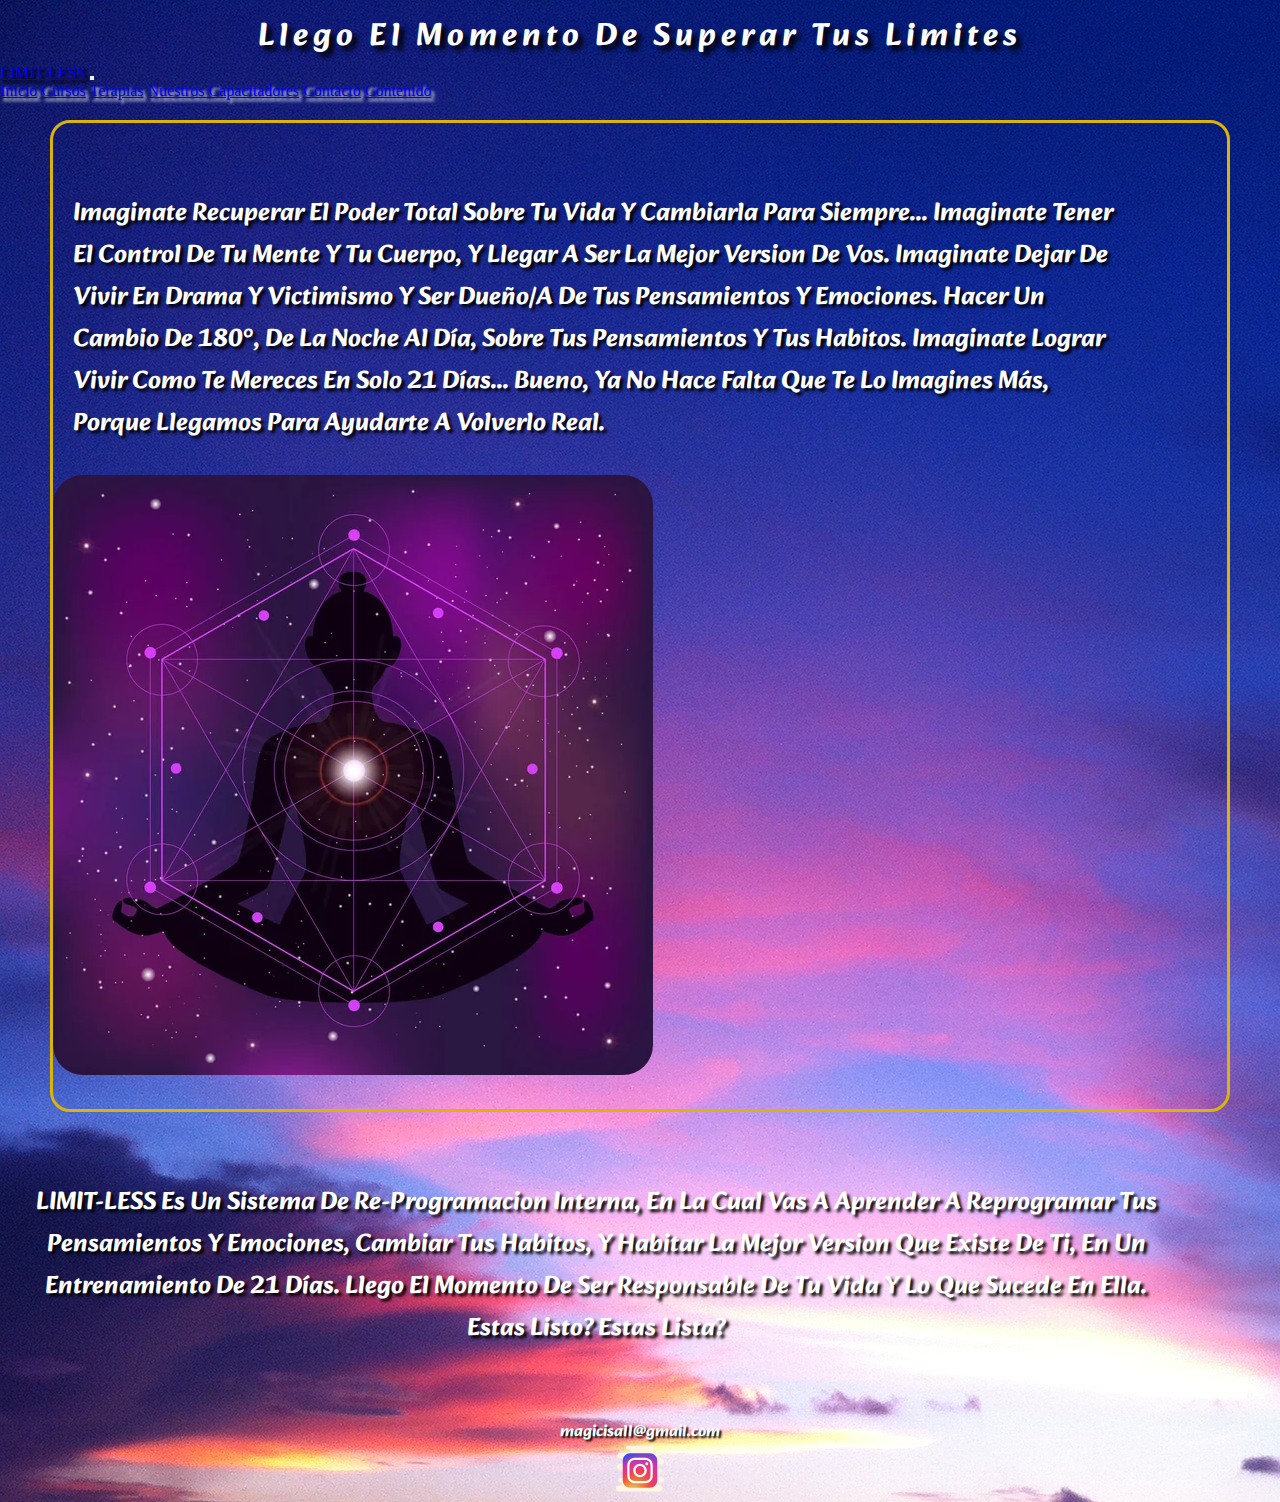
<file: index.html>
<!DOCTYPE html>
<html lang="en">
<head>
    <meta name="description=" content="LIMIT-LESS ofrece servicios de coaching y Terapias alternativas para mejorar la calidad de vida y la salud mental. Tambien ofrece cursos para aprender a entrenar la mente y cambiar tu vida">
    <meta charset="UTF-8">
    <meta http-equiv="X-UA-Compatible" content="IE=edge">
    <meta name="viewport" content="width=device-width, initial-scale=1.0">
    <link href="https://cdn.jsdelivr.net/npm/bootstrap@5.0.2/dist/css/bootstrap.min.css" rel="stylesheet" integrity="sha384-EVSTQN3/azprG1Anm3QDgpJLIm9Nao0Yz1ztcQTwFspd3yD65VohhpuuCOmLASjC" crossorigin="anonymous">
    <link rel="stylesheet" href="./estilos/sass.css">
    <title>LIMIT-LESS</title>
</head>
<body>
    <section>
        <h1>Llego El Momento De Superar Tus Limites</h1>
    </section>
    <header>
            <nav class="navbar navbar-expand-lg navbar-light fw-bold bg-warning">
                <div class="container-fluid bg-warning bg-gradient">
                    <a class="navbar-brand ms-5 text-light fw-bolder fs-3" href="./index.html">LIMIT-LESS</a>
                    <button class="navbar-toggler" type="button" data-bs-toggle="collapse" data-bs-target="#navbarNavAltMarkup" aria-controls="navbarNavAltMarkup" aria-expanded="false" aria-label="Toggle navigation">
                    <span class="navbar-toggler-icon"></span>
                    </button>
                    <div class="collapse navbar-collapse justify-content-center" id="navbarNavAltMarkup">
                        <div class="navbar-nav">
                            <a class="nav-link ms-5 text-primary fs-5 fw-bolder active" href="./index.html">Inicio</a>
                            <a class="nav-link ms-5 text-primary fs-5 fw-bolder active" href="./Pages/cursos.html">Cursos</a>
                            <a class="nav-link ms-5 text-primary fs-5 fw-bolder active" href="./Pages/Terapias.html">Terapias</a>
                            <a class="nav-link ms-5 text-primary fs-5 fw-bolder active" href="./Pages/Nuestros Profes.html">Nuestros Capacitadores</a>
                            <a class="nav-link ms-5 text-primary fs-5 fw-bolder active" href="./Pages/Contacto.html">Contacto</a>
                            <a class="nav-link ms-5 text-primary fs-5 fw-bolder active" href="./Pages/Contenido.html">Contenido</a>
                        </div>
                    </div>
                </div>
            </nav>
    </header>

<section class="container-fluid Intro">
    <div class="row index">
        <div class="col-lg-6 text-fluid col-md-6 col-sm-12 w-20">
            <p>
                Imaginate recuperar el poder total sobre tu vida y cambiarla para siempre...
                Imaginate tener el control de tu mente y tu cuerpo, y llegar a ser la mejor version de vos.
                Imaginate dejar de vivir en drama y victimismo y ser dueño/a de tus pensamientos y emociones.
                Hacer un cambio de 180°, de la noche al día, Sobre tus pensamientos y tus habitos.
                Imaginate lograr vivir como te mereces en solo 21 días...
                Bueno, ya no hace falta que te lo imagines más, porque llegamos para ayudarte a volverlo real.
            </p>
        </div>
        <div class="col col-lg-6 col-md-6 col-sm-12">
            <img class="medita img-fluid" src="./Img/depositphotos_154889312-stock-illustration-sacred-geometry-zen-illustration.jpg" alt="persona meditando con fondo lila y otros colores lindos">
        </div>
    </div>
    <div class="row">
        <p class="descripcion">
            LIMIT-LESS es un sistema de re-programacion interna, en la cual vas a aprender a reprogramar tus pensamientos y emociones, cambiar tus habitos, y habitar la mejor version que existe de ti, en un entrenamiento de 21 días.
            Llego el momento de ser responsable de tu vida y lo que sucede en ella.
            Estas listo? Estas Lista?
        </p>
    </div>
</section>

    <br>
    <footer>
        <h4>magicisall@gmail.com</h4>
        <a target="_blank" href="https://www.instagram.com/maximopalombini/"><img src="./Img/instagram.svg" alt="logo de instagram"></a>
    </footer>
    
    <script src="https://cdn.jsdelivr.net/npm/bootstrap@5.0.2/dist/js/bootstrap.bundle.min.js" integrity="sha384-MrcW6ZMFYlzcLA8Nl+NtUVF0sA7MsXsP1UyJoMp4YLEuNSfAP+JcXn/tWtIaxVXM" crossorigin="anonymous"></script>
</body>
</html>
</file>
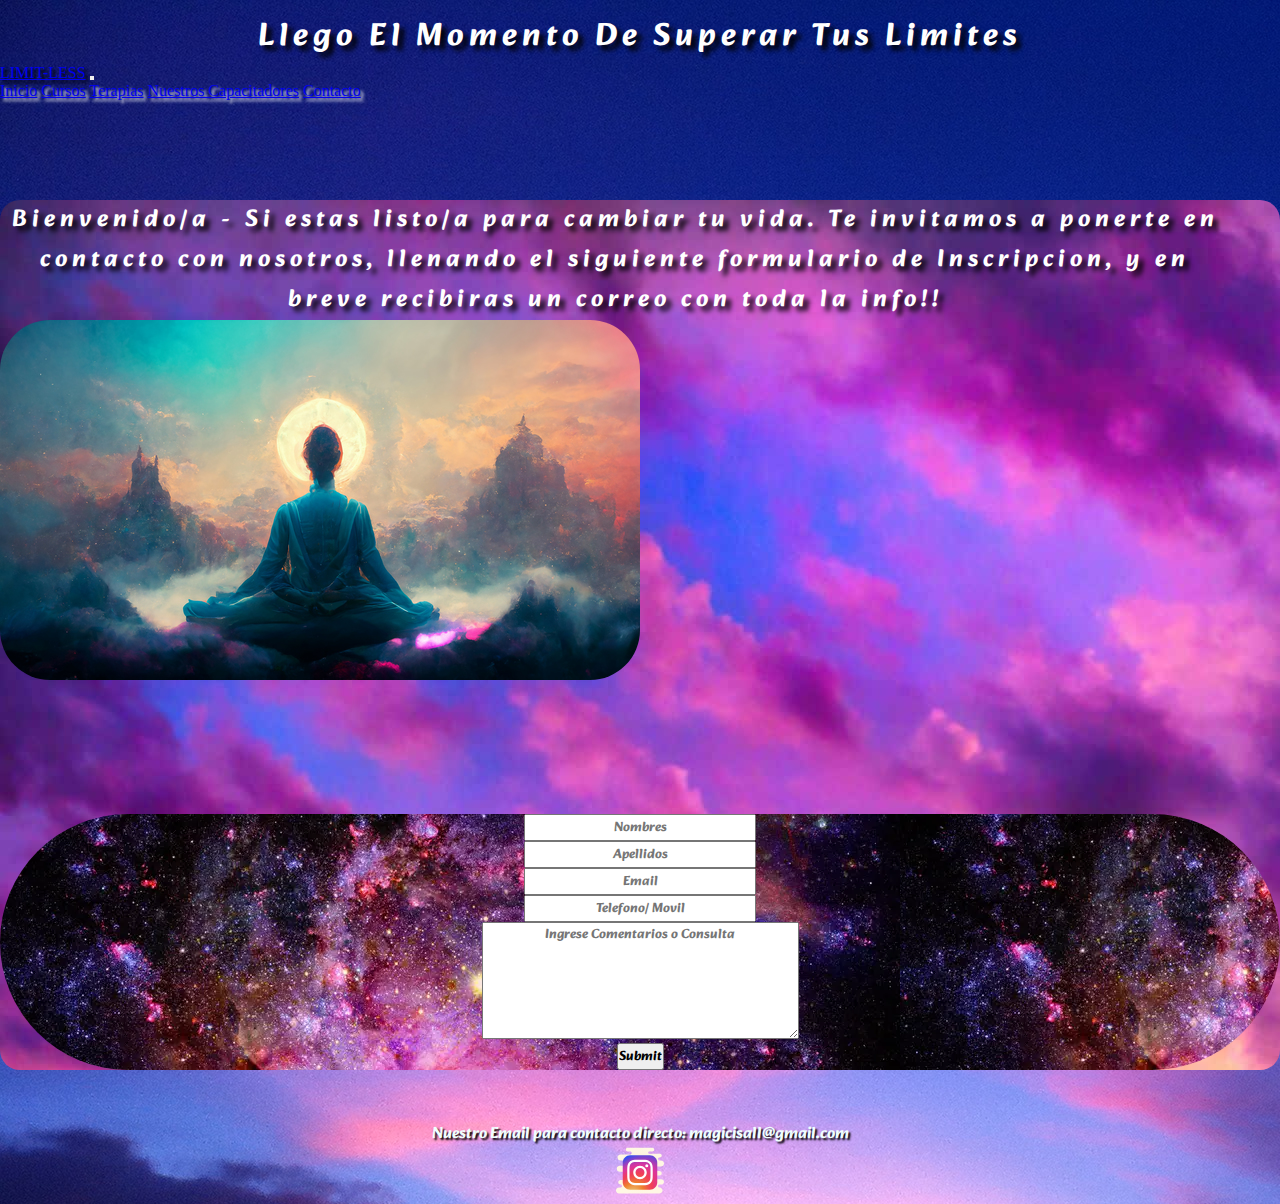
<file: Pages/Contacto.html>
<!DOCTYPE html>
<html lang="en">
<head>
    <meta name="description=" content="LIMIT-LESS ofrece servicios de coaching y Terapias alternativas para mejorar la calidad de vida y la salud mental. Tambien ofrece cursos para aprender a entrenar la mente y cambiar tu vida">
    <meta charset="UTF-8">
    <meta http-equiv="X-UA-Compatible" content="IE=edge">
    <meta name="viewport" content="width=device-width, initial-scale=1.0">
    <link href="https://cdn.jsdelivr.net/npm/bootstrap@5.0.2/dist/css/bootstrap.min.css" rel="stylesheet" integrity="sha384-EVSTQN3/azprG1Anm3QDgpJLIm9Nao0Yz1ztcQTwFspd3yD65VohhpuuCOmLASjC" crossorigin="anonymous">
    <link rel="stylesheet" href="../estilos/sass.css">
    <title>LIMIT-LESS</title>
</head>
<body>
    <section>
        <h1>Llego El Momento De Superar Tus Limites</h1>
    </section>
    <header>
            <nav class="navbar navbar-expand-lg navbar-light fw-bold bg-warning">
                <div class="container-fluid bg-warning bg-gradient">
                    <a class="navbar-brand ms-5 text-light fw-bolder fs-3" href="../index.html">LIMIT-LESS</a>
                    <button class="navbar-toggler" type="button" data-bs-toggle="collapse" data-bs-target="#navbarNavAltMarkup" aria-controls="navbarNavAltMarkup" aria-expanded="false" aria-label="Toggle navigation">
                    <span class="navbar-toggler-icon"></span>
                    </button>
                    <div class="collapse navbar-collapse justify-content-center" id="navbarNavAltMarkup">
                        <div class="navbar-nav">
                            <a class="nav-link ms-5 text-primary fs-5 fw-bolder active" href="../index.html">Inicio</a>
                            <a class="nav-link ms-5 text-primary fs-5 fw-bolder active" href="./cursos.html">Cursos</a>
                            <a class="nav-link ms-5 text-primary fs-5 fw-bolder active" href="./Terapias.html">Terapias</a>
                            <a class="nav-link ms-5 text-primary fs-5 fw-bolder active" href="./Nuestros Profes.html">Nuestros Capacitadores</a>
                            <a class="nav-link ms-5 text-primary fs-5 fw-bolder active" href="./Contacto.html">Contacto</a>
                        </div>
                    </div>
                </div>
            </nav>
    </header>

    <section class="bienvenido container-fluid">
        <h2>Bienvenido/a - Si estas listo/a para cambiar tu vida. Te invitamos a ponerte en contacto con nosotros, llenando el siguiente formulario de Inscripcion, y en breve recibiras un correo con toda la info!!</h2>
        <div class="row">
            <div class="col-md-6 col-sm-12">
                <img class="img-fluid h-100 w-100 sunset" src="../Img/640-abstracto-arte-digital-meditacion-iluminacion-fondo-ilustracion-diseno-concepto-consciente-y-espiritual.jpg" alt="">
            </div>
            <div class="col-md-6 col-sm-12 Formu">
                <form action="/formulario" method="Post">
                    <input id="nombre" name="nombre" placeholder="Nombres">
                    <br>
                    <input id="apellido" name="apellido" placeholder="Apellidos">
                    <br>
                    <input id="Email" name="Email" placeholder="Email">
                    <br>
                    <input id="Telefono" name="Telefono" placeholder="Telefono/ Movil">
                    <br>
                    <textarea name="Comentarios" id="Comentarios" cols="30" rows="5" placeholder="Ingrese Comentarios o Consulta"></textarea>
                    <br>
                    <input class="submit" type="submit">
                </form>
            </div>

        </div>

        </section>

    <footer>
        <h4>Nuestro Email para contacto directo: magicisall@gmail.com</h4>
        <a class="icon" target="_blank" href="https://www.instagram.com/maximopalombini/"><img src="../Img/instagram.svg" alt="logo de instagram"></a>
    </footer>
    
    <script src="https://cdn.jsdelivr.net/npm/bootstrap@5.0.2/dist/js/bootstrap.bundle.min.js" integrity="sha384-MrcW6ZMFYlzcLA8Nl+NtUVF0sA7MsXsP1UyJoMp4YLEuNSfAP+JcXn/tWtIaxVXM" crossorigin="anonymous"></script>
</body>
</html>
</file>
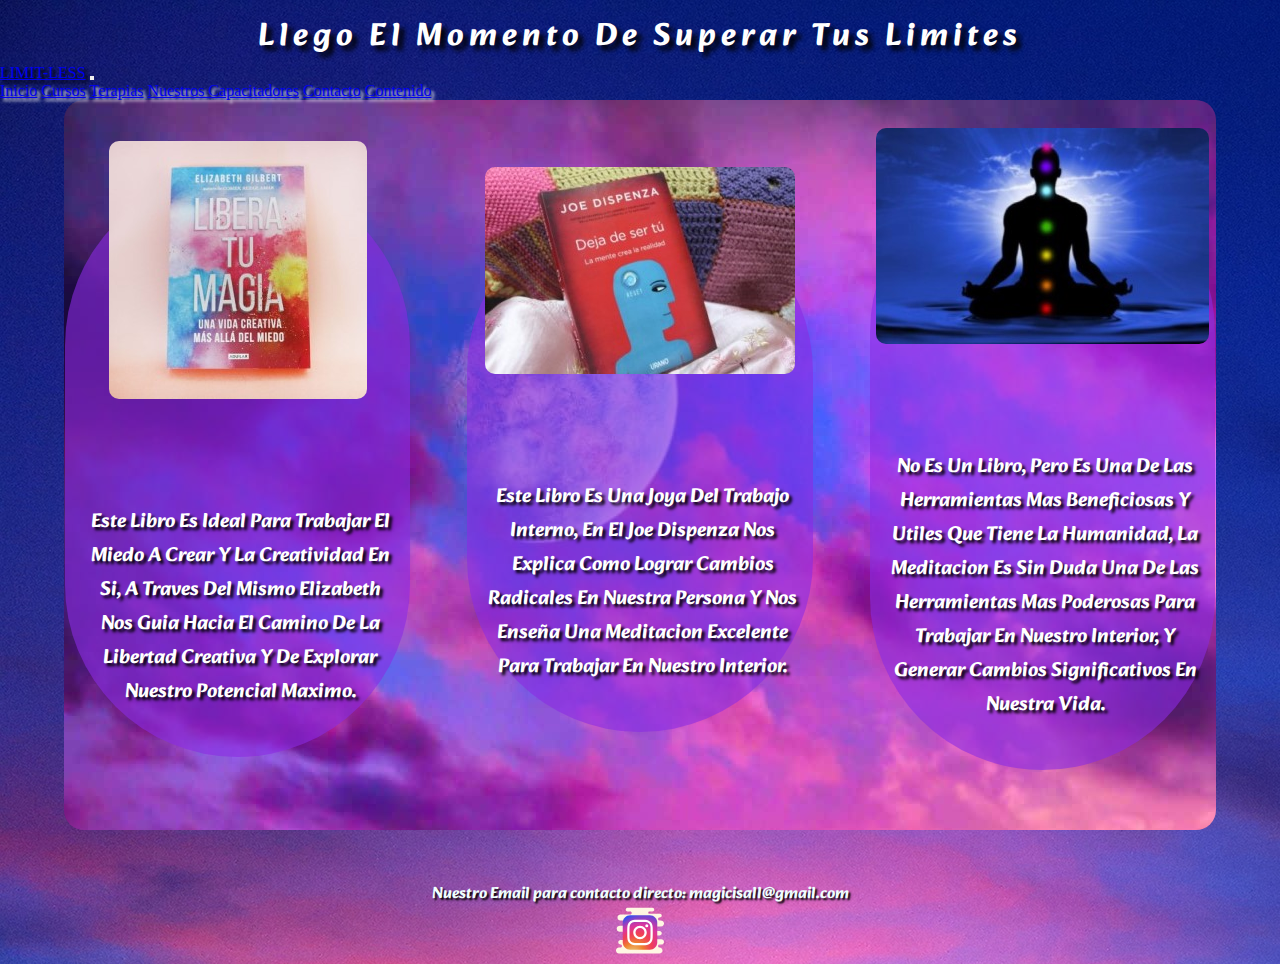
<file: Pages/Contenido.html>
<!DOCTYPE html>
<html lang="en">
<head>
    <meta name="description=" content="LIMIT-LESS ofrece servicios de coaching y Terapias alternativas para mejorar la calidad de vida y la salud mental. Tambien ofrece cursos para aprender a entrenar la mente y cambiar tu vida">
    <meta charset="UTF-8">
    <meta http-equiv="X-UA-Compatible" content="IE=edge">
    <meta name="viewport" content="width=device-width, initial-scale=1.0">
    <link href="https://cdn.jsdelivr.net/npm/bootstrap@5.0.2/dist/css/bootstrap.min.css" rel="stylesheet" integrity="sha384-EVSTQN3/azprG1Anm3QDgpJLIm9Nao0Yz1ztcQTwFspd3yD65VohhpuuCOmLASjC" crossorigin="anonymous">
    <link rel="stylesheet" href="../estilos/sass.css">
    <title>LIMIT-LESS</title>
</head>
<body>
    <section>
        <h1>Llego El Momento De Superar Tus Limites</h1>
    </section>
    <header>
            <nav class="navbar navbar-expand-lg navbar-light fw-bold bg-warning">
                <div class="container-fluid bg-warning bg-gradient">
                    <a class="navbar-brand ms-5 text-light fw-bolder fs-3" href="../index.html">LIMIT-LESS</a>
                    <button class="navbar-toggler" type="button" data-bs-toggle="collapse" data-bs-target="#navbarNavAltMarkup" aria-controls="navbarNavAltMarkup" aria-expanded="false" aria-label="Toggle navigation">
                    <span class="navbar-toggler-icon"></span>
                    </button>
                    <div class="collapse navbar-collapse justify-content-center" id="navbarNavAltMarkup">
                        <div class="navbar-nav">
                            <a class="nav-link ms-5 text-primary fs-5 fw-bolder active" href="../index.html">Inicio</a>
                            <a class="nav-link ms-5 text-primary fs-5 fw-bolder active" href="./cursos.html">Cursos</a>
                            <a class="nav-link ms-5 text-primary fs-5 fw-bolder active" href="./Terapias.html">Terapias</a>
                            <a class="nav-link ms-5 text-primary fs-5 fw-bolder active" href="./Nuestros Profes.html">Nuestros Capacitadores</a>
                            <a class="nav-link ms-5 text-primary fs-5 fw-bolder active" href="./Contacto.html">Contacto</a>
                            <a class="nav-link ms-5 text-primary fs-5 fw-bolder active" href="./Contenido.html">Contenido</a>
                        </div>
                    </div>
                </div>
            </nav>
    </header>

    <section class="card">
        <article class="card__item">
            <div class="card__content">
                <figure class="card__picture">
                    <img class="card__img" src="../Img/1_Gilbert.jpg" alt="imagen del libro libera tu magia">
                </figure>
                <div class="card__texts">
                    <p class="card__parrafo">
                        Este Libro es ideal para trabajar el miedo a crear y la creatividad en si, a traves del mismo Elizabeth nos guia hacia el camino de la libertad creativa y de explorar nuestro potencial maximo.
                    </p>
                </div>
            </div>
        </article>
        <article class="card__item">
            <div class="card__content">
                <figure class="card__picture">
                    <img class="card__img" src="../Img/deja de ser tu.jpg" alt="imagen del libro libera tu magia">
                </figure>
                <div class="card__texts">
                    <p class="card__parrafo">
                        Este Libro es una joya del trabajo interno, en el Joe Dispenza nos explica como lograr cambios radicales en nuestra persona y nos enseña una meditacion excelente para trabajar en nuestro interior.
                    </p>
                </div>
            </div>
        </article>
            <article class="card__item">
                <div class="card__content">
                    <figure class="card__picture">
                        <img class="card__img" src="../Img/meditacion.jpg" alt="imagen del libro libera tu magia">
                    </figure>
                    <div class="card__texts">
                        <p class="card__parrafo">
                            No es un libro, pero es una de las herramientas mas beneficiosas y utiles que tiene la humanidad, la meditacion es sin duda una de las herramientas mas poderosas para trabajar en nuestro interior, y generar cambios significativos en nuestra vida.
                        </p>
                    </div>
                </div>
            </article>
    </section>


    <footer>
        <h4>Nuestro Email para contacto directo: magicisall@gmail.com</h4>
        <a class="icon" target="_blank" href="https://www.instagram.com/maximopalombini/"><img src="../Img/instagram.svg" alt="logo de instagram"></a>
    </footer>
    
</body>
</html>
</file>
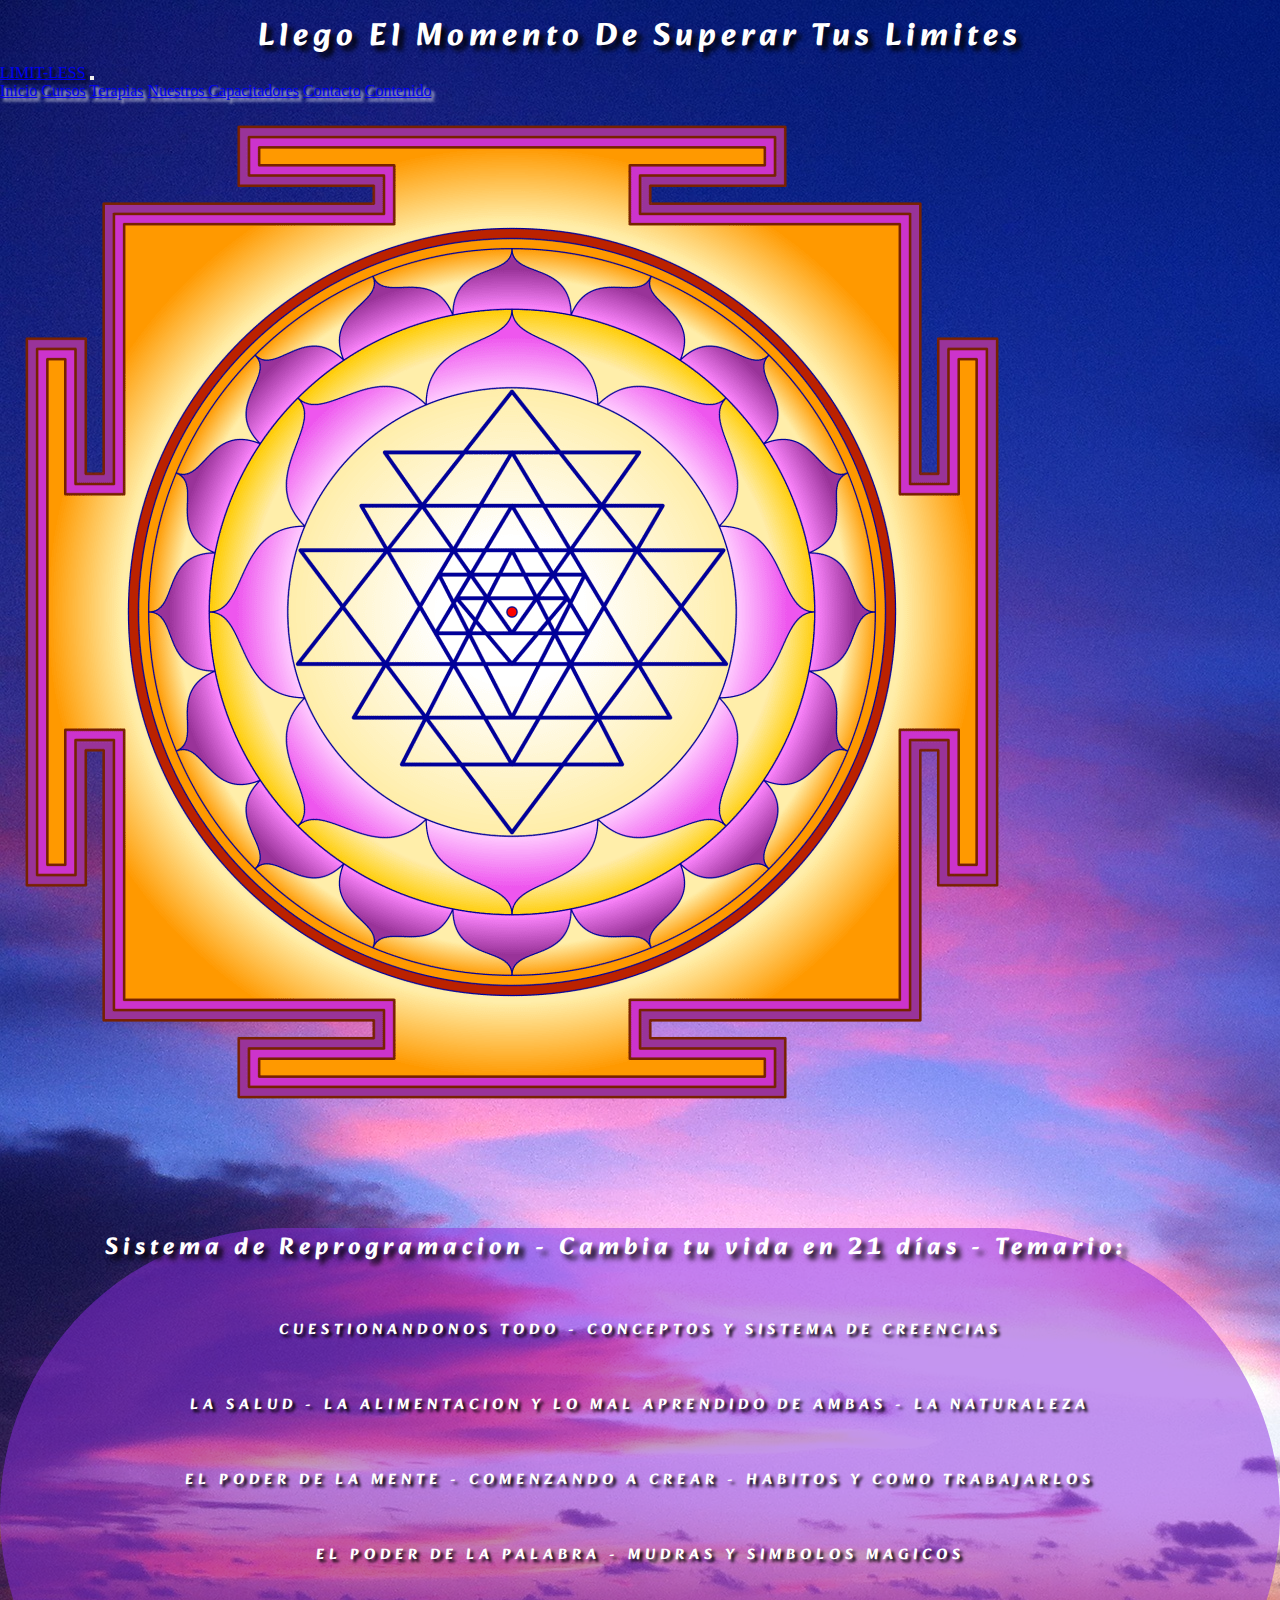
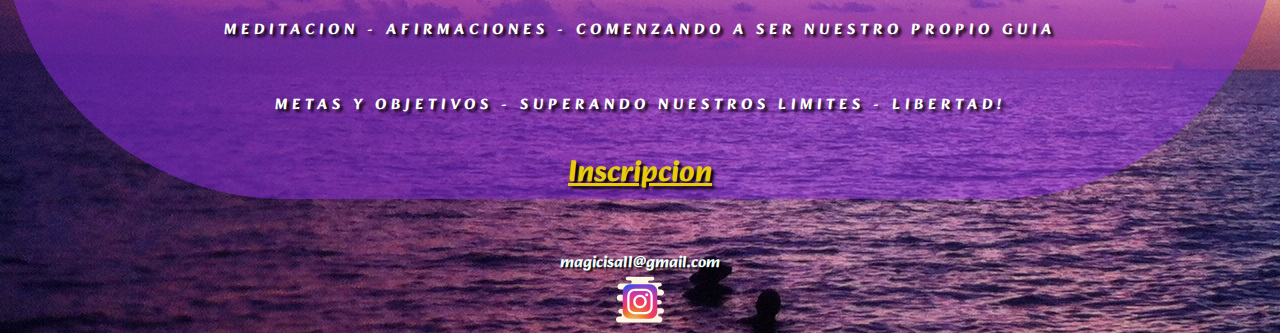
<file: Pages/cursos.html>
<!DOCTYPE html>
<html lang="en">
<head>
    <meta name="description=" content="LIMIT-LESS ofrece servicios de coaching y Terapias alternativas para mejorar la calidad de vida y la salud mental. Tambien ofrece cursos para aprender a entrenar la mente y cambiar tu vida">
    <meta charset="UTF-8">
    <meta http-equiv="X-UA-Compatible" content="IE=edge">
    <meta name="viewport" content="width=device-width, initial-scale=1.0">
    <link href="https://cdn.jsdelivr.net/npm/bootstrap@5.0.2/dist/css/bootstrap.min.css" rel="stylesheet" integrity="sha384-EVSTQN3/azprG1Anm3QDgpJLIm9Nao0Yz1ztcQTwFspd3yD65VohhpuuCOmLASjC" crossorigin="anonymous">
    <link rel="stylesheet" href="../estilos/sass.css">
    <title>Cursos y Capacitaciones</title>
</head>
<body>
    <section>
        <h1>Llego El Momento De Superar Tus Limites</h1>
    </section>
    <header>
            <nav class="navbar navbar-expand-lg navbar-light fw-bold bg-warning">
                <div class="container-fluid bg-warning bg-gradient">
                    <a class="navbar-brand ms-5 text-light fw-bolder fs-3" href="../index.html">LIMIT-LESS</a>
                    <button class="navbar-toggler" type="button" data-bs-toggle="collapse" data-bs-target="#navbarNavAltMarkup" aria-controls="navbarNavAltMarkup" aria-expanded="false" aria-label="Toggle navigation">
                    <span class="navbar-toggler-icon"></span>
                    </button>
                    <div class="collapse navbar-collapse justify-content-center" id="navbarNavAltMarkup">
                        <div class="navbar-nav">
                            <a class="nav-link ms-5 text-primary fs-5 fw-bolder active" href="../index.html">Inicio</a>
                            <a class="nav-link ms-5 text-primary fs-5 fw-bolder active" href="./cursos.html">Cursos</a>
                            <a class="nav-link ms-5 text-primary fs-5 fw-bolder active" href="./Terapias.html">Terapias</a>
                            <a class="nav-link ms-5 text-primary fs-5 fw-bolder active" href="./Nuestros Profes.html">Nuestros Capacitadores</a>
                            <a class="nav-link ms-5 text-primary fs-5 fw-bolder active" href="./Contacto.html">Contacto</a>
                            <a class="nav-link ms-5 text-primary fs-5 fw-bolder active" href="./Contenido.html">Contenido</a>
                        </div>
                    </div>
                </div>
            </nav>
    </header>
    
    <section class="container-fluid">
        <div class="row">
        <div class="col-lg-5 col-md-12 col-sm-12">
            <img class="mt-5 img-fluid" src="../Img/2000px-Sriyantra.svg_.png" alt="imagen del Sri Yantra un mandala compuesto de varios triangulos con petalos de loto al rededor">
        </div>
        <div class="col-lg-7 col-md-12 col-sm-12 content">
            <h2 class="tituloTemario">Sistema de Reprogramacion - Cambia tu vida en 21 días - Temario:</h2>
            <ol class="h-75 w-100">
                <li>Cuestionandonos todo - Conceptos y sistema de creencias</li>
                <li>La Salud - La alimentacion y lo mal aprendido de ambas - La naturaleza</li>
                <li>El poder de la mente - Comenzando a crear - Habitos y como trabajarlos</li>
                <li>El poder de la palabra - Mudras y simbolos magicos</li>
                <li>Meditacion - Afirmaciones - Comenzando a ser nuestro propio guia</li>
                <li>Metas y objetivos - Superando nuestros limites - Libertad!</li>
                <a href="./Contacto.html">Inscripcion</a>
            </ol>
        </div>
        </div>

    </section>
        
    <footer>
        <h4>magicisall@gmail.com</h4>
        <a class="icon" target="_blank" href="https://www.instagram.com/maximopalombini/"><img src="../Img/instagram.svg" alt="logo de instagram"></a>
    </footer>
    
    <script src="https://cdn.jsdelivr.net/npm/bootstrap@5.0.2/dist/js/bootstrap.bundle.min.js" integrity="sha384-MrcW6ZMFYlzcLA8Nl+NtUVF0sA7MsXsP1UyJoMp4YLEuNSfAP+JcXn/tWtIaxVXM" crossorigin="anonymous"></script>
</body>
</html>
</file>
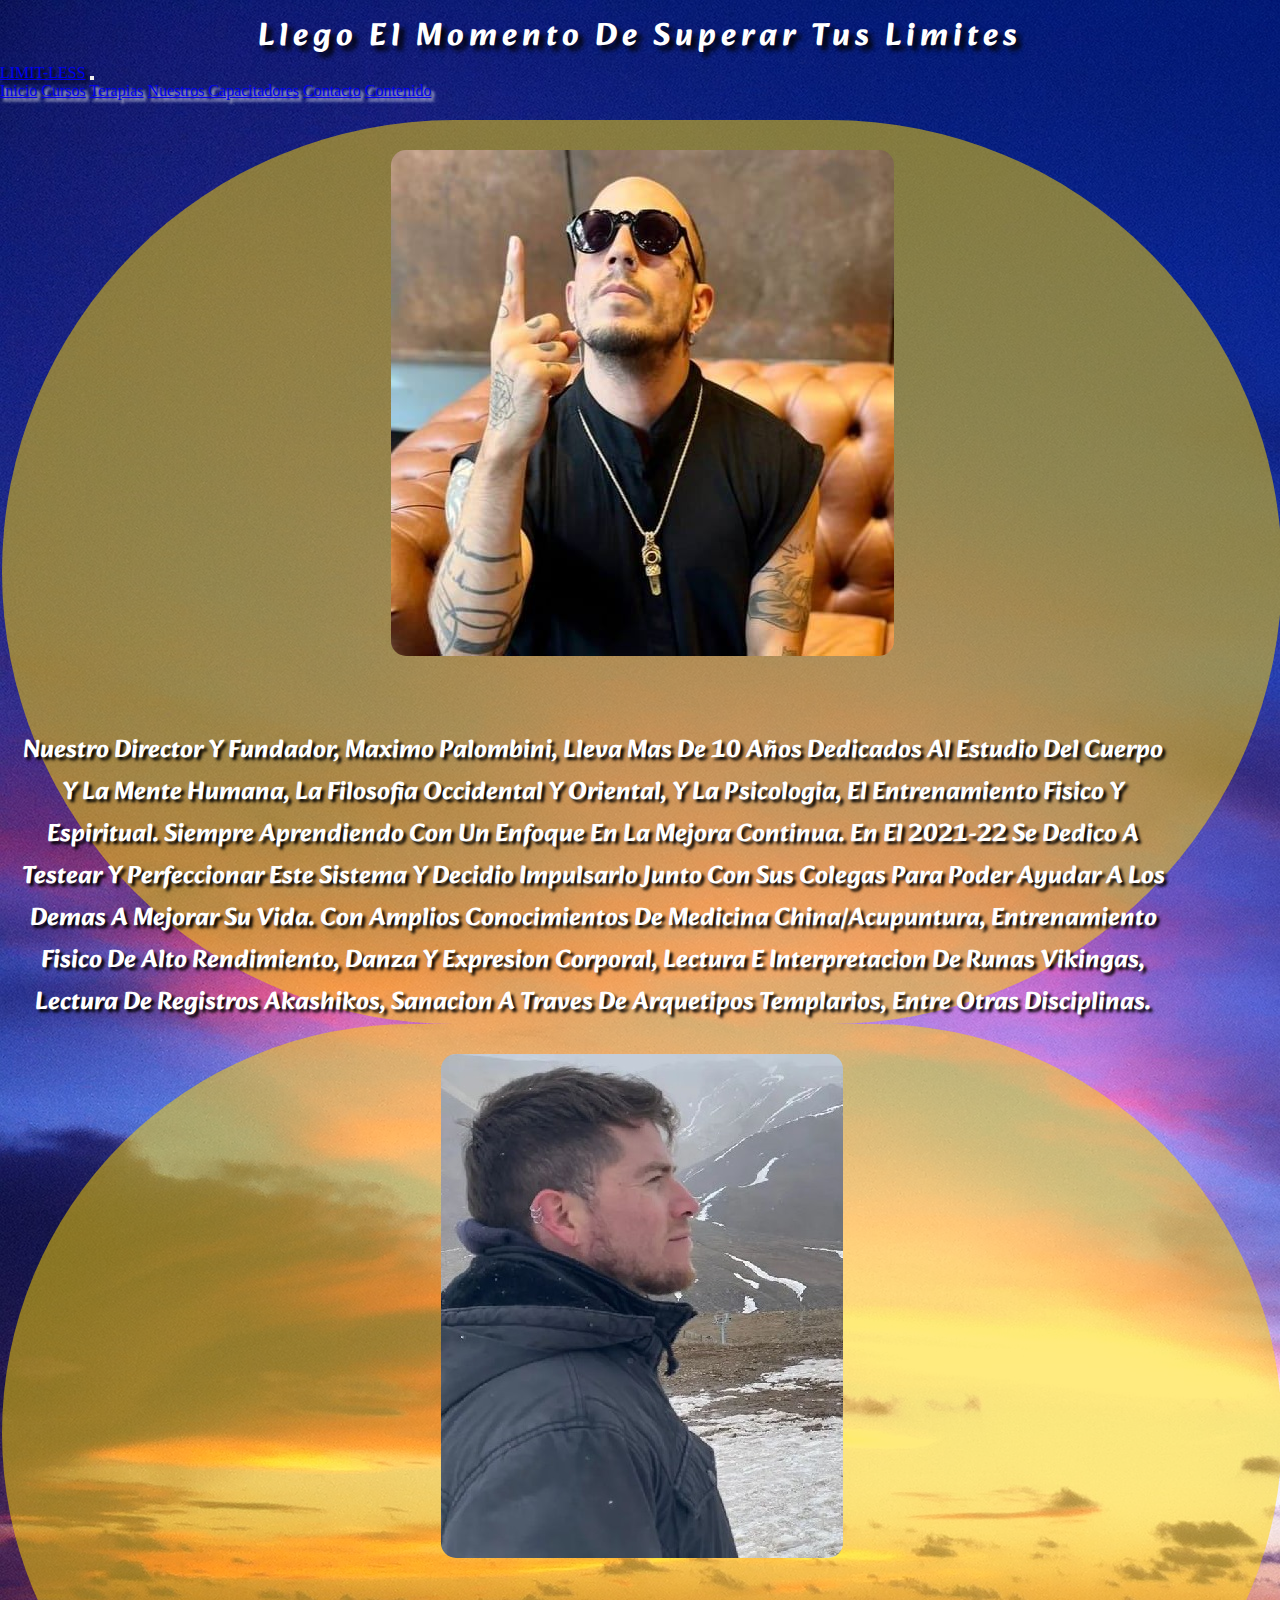
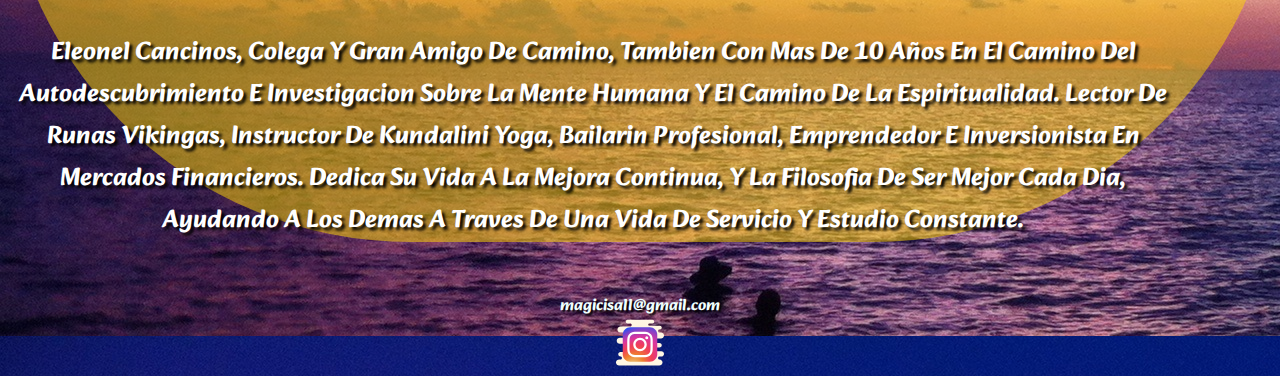
<file: Pages/Nuestros Profes.html>
<!DOCTYPE html>
<html lang="en">
<head>
    <meta name="description=" content="LIMIT-LESS ofrece servicios de coaching y Terapias alternativas para mejorar la calidad de vida y la salud mental. Tambien ofrece cursos para aprender a entrenar la mente y cambiar tu vida">
    <meta charset="UTF-8">
    <meta http-equiv="X-UA-Compatible" content="IE=edge">
    <meta name="viewport" content="width=device-width, initial-scale=1.0">
    <link href="https://cdn.jsdelivr.net/npm/bootstrap@5.0.2/dist/css/bootstrap.min.css" rel="stylesheet" integrity="sha384-EVSTQN3/azprG1Anm3QDgpJLIm9Nao0Yz1ztcQTwFspd3yD65VohhpuuCOmLASjC" crossorigin="anonymous">
    <link rel="stylesheet" href="../estilos/sass.css">
    <title>Nuestros Profesores</title>
</head>
<body>
    <section>
        <h1>Llego El Momento De Superar Tus Limites</h1>
    </section>
    <header>
            <nav class="navbar navbar-expand-lg navbar-light fw-bold bg-warning">
                <div class="container-fluid bg-warning bg-gradient">
                    <a class="navbar-brand ms-5 text-light fw-bolder fs-3" href="../index.html">LIMIT-LESS</a>
                    <button class="navbar-toggler" type="button" data-bs-toggle="collapse" data-bs-target="#navbarNavAltMarkup" aria-controls="navbarNavAltMarkup" aria-expanded="false" aria-label="Toggle navigation">
                    <span class="navbar-toggler-icon"></span>
                    </button>
                    <div class="collapse navbar-collapse justify-content-center" id="navbarNavAltMarkup">
                        <div class="navbar-nav">
                            <a class="nav-link ms-5 text-primary fs-5 fw-bolder active" href="../index.html">Inicio</a>
                            <a class="nav-link ms-5 text-primary fs-5 fw-bolder active" href="./cursos.html">Cursos</a>
                            <a class="nav-link ms-5 text-primary fs-5 fw-bolder active" href="./Terapias.html">Terapias</a>
                            <a class="nav-link ms-5 text-primary fs-5 fw-bolder active" href="./Nuestros Profes.html">Nuestros Capacitadores</a>
                            <a class="nav-link ms-5 text-primary fs-5 fw-bolder active" href="./Contacto.html">Contacto</a>
                            <a class="nav-link ms-5 text-primary fs-5 fw-bolder active" href="./Contenido.html">Contenido</a>
                        </div>
                    </div>
                </div>
            </nav>
    </header>
    <section class="container-fluid">
        <div class="row justify-content-center Profes">
            <div class="col-lg-6 col-md-12 col-sm-12 fondito">
                <img class="img-fluid" src="../Img/lucho.jpg" alt="mirando para arriba señalando el cielo usando anteojos negros y con un colgante dorado">
                <p>Nuestro Director y Fundador, Maximo Palombini, lleva mas de 10 años dedicados al estudio del cuerpo y la mente humana, la Filosofia occidental y Oriental, y la psicologia, el entrenamiento fisico y espiritual. Siempre aprendiendo con un enfoque en la mejora continua.
                    En el 2021-22 se dedico a testear y perfeccionar este sistema y decidio impulsarlo junto con sus colegas para poder ayudar a los demas a mejorar su vida. Con Amplios conocimientos de Medicina China/Acupuntura, Entrenamiento Fisico de Alto Rendimiento, Danza y expresion corporal,
                    lectura e interpretacion de Runas Vikingas, Lectura de Registros Akashikos, Sanacion a traves de Arquetipos Templarios, entre otras disciplinas.
                </p>
            </div>
            <div class="col-lg-6 col-md-12 col-sm-12 fondito">
                <img class="img-fluid" src="../Img/eleo.webp" alt="Eleonel en la nieve usando una campera abrigada vista de perfil y el mirando hacia adelante">
                <p>Eleonel Cancinos, colega y gran amigo de camino, tambien con mas de 10 años en el camino del autodescubrimiento e investigacion sobre la mente humana y el camino de la espiritualidad. Lector de Runas Vikingas, Instructor de Kundalini Yoga, Bailarin Profesional, Emprendedor e inversionista en mercados Financieros.
                    Dedica su vida a la mejora continua, y la filosofia de ser mejor cada dia, ayudando a los demas a traves de una vida de servicio y estudio constante.
                </p>
            </div>
        </div>
    </section>


    <footer>
        <h4>magicisall@gmail.com</h4>
        <a class="icon" target="_blank" href="https://www.instagram.com/maximopalombini/"><img src="../Img/instagram.svg" alt="logo de instagram"></a>
    </footer>
    
    <script src="https://cdn.jsdelivr.net/npm/bootstrap@5.0.2/dist/js/bootstrap.bundle.min.js" integrity="sha384-MrcW6ZMFYlzcLA8Nl+NtUVF0sA7MsXsP1UyJoMp4YLEuNSfAP+JcXn/tWtIaxVXM" crossorigin="anonymous"></script>
</body>
</html>
</file>
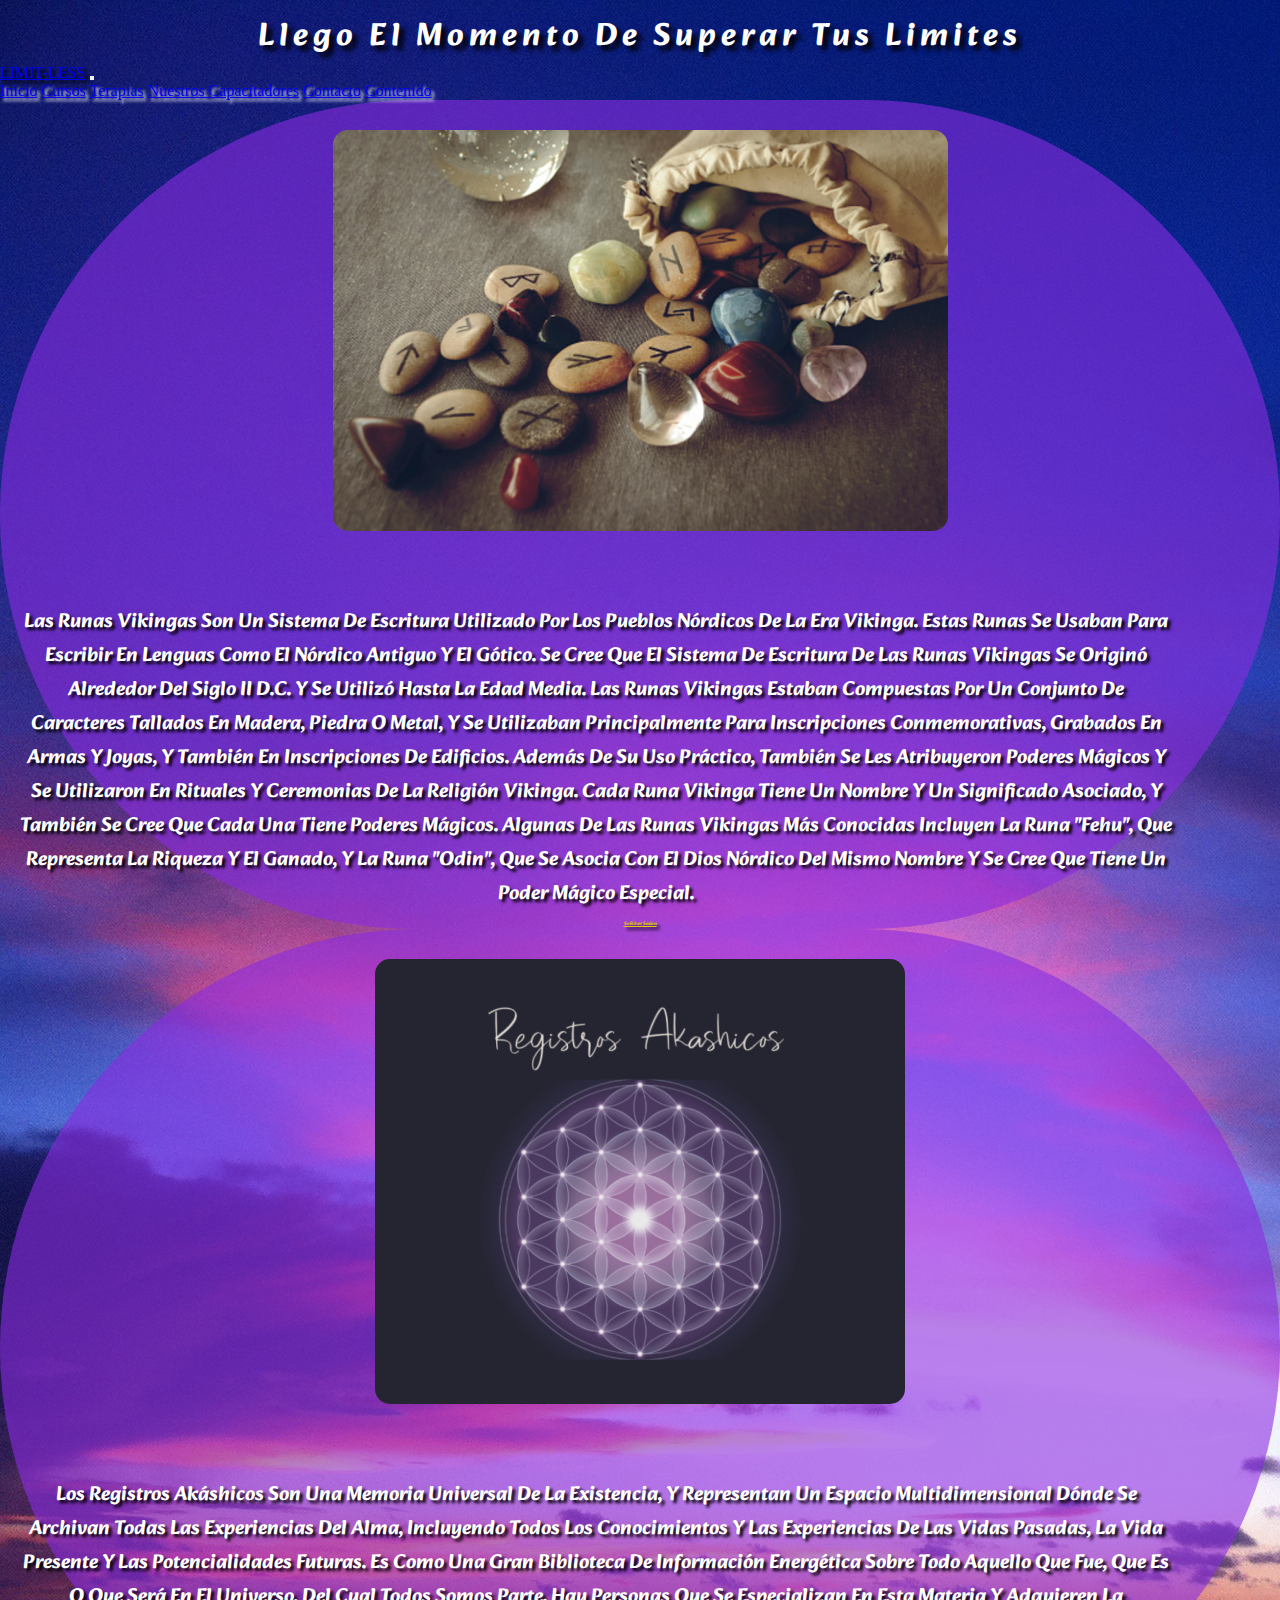
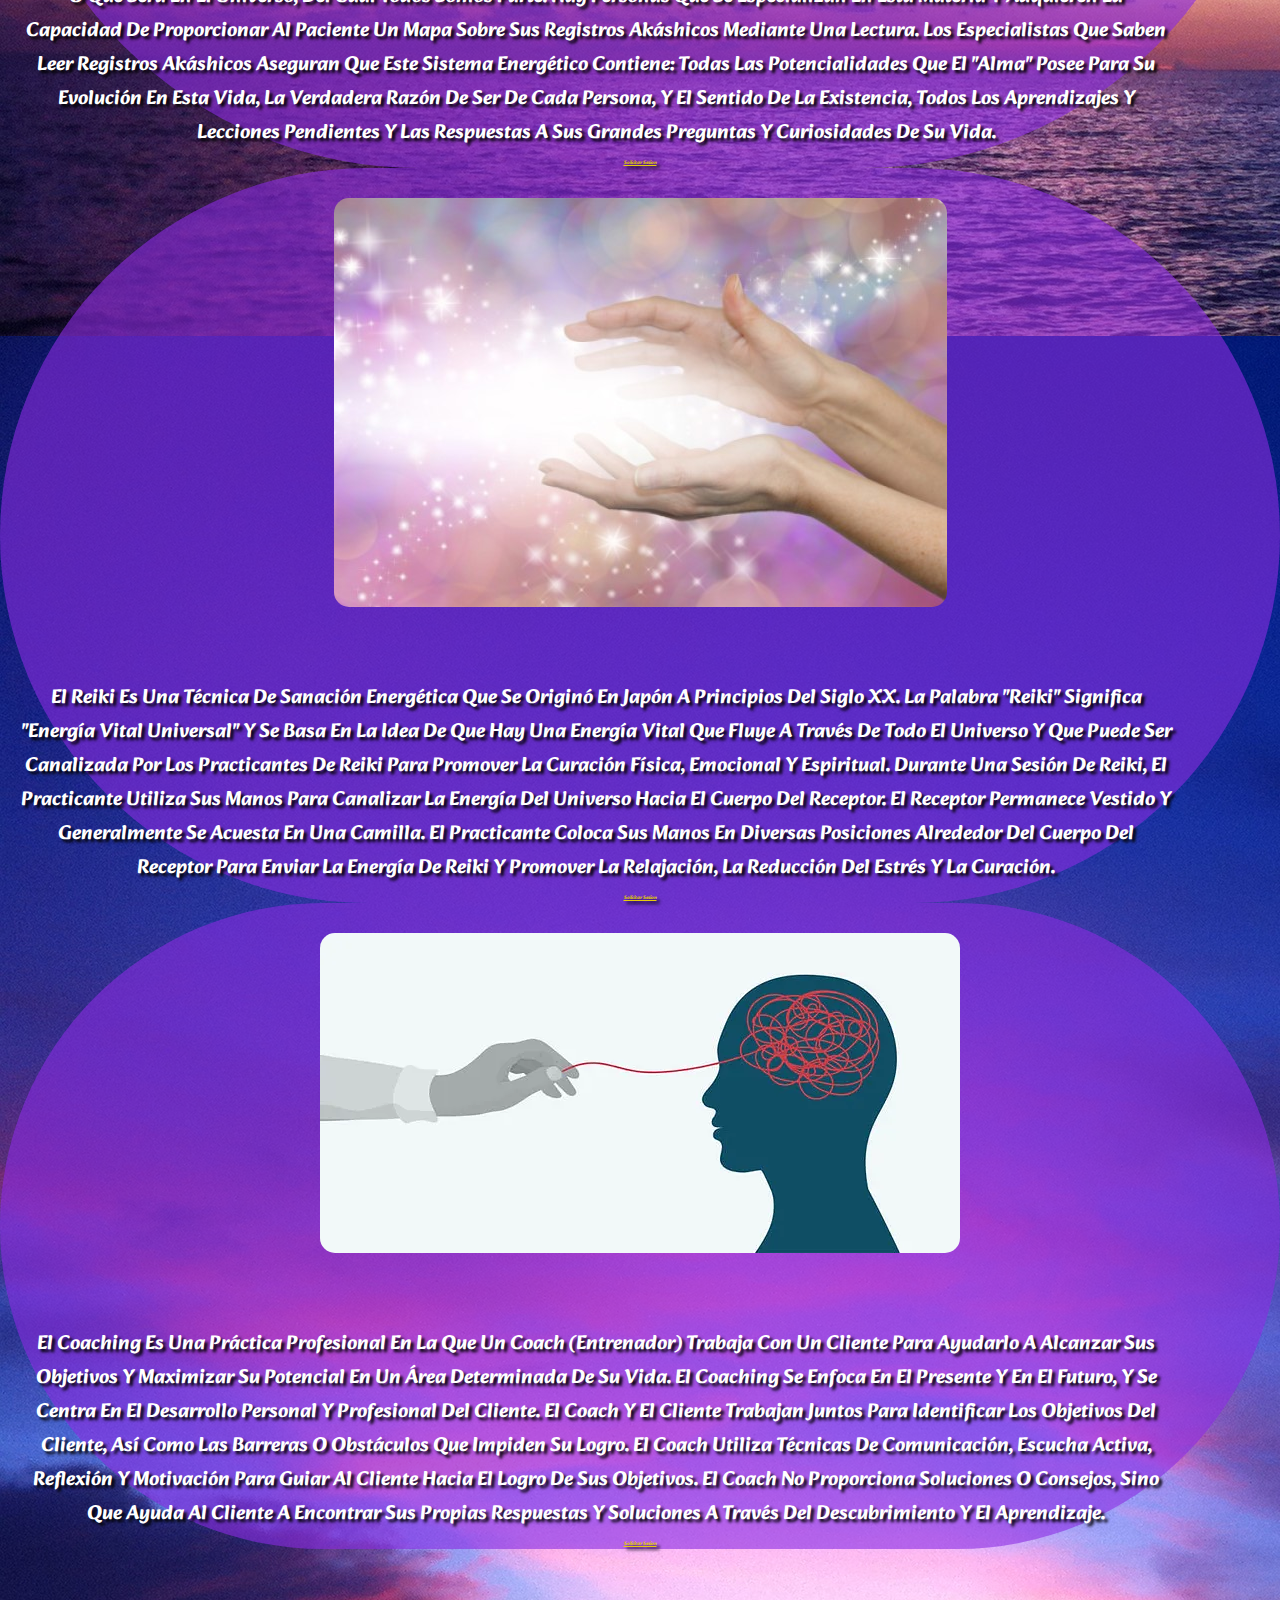
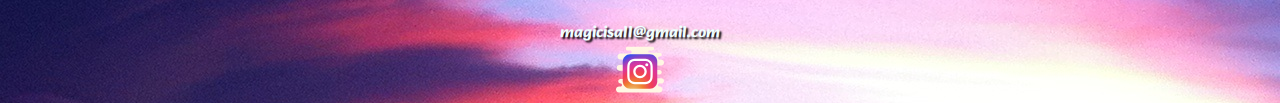
<file: Pages/Terapias.html>
<!DOCTYPE html>
<html lang="en">
<head>
    <meta name="description=" content="LIMIT-LESS ofrece servicios de coaching y Terapias alternativas para mejorar la calidad de vida y la salud mental. Tambien ofrece cursos para aprender a entrenar la mente y cambiar tu vida">
    <meta charset="UTF-8">
    <meta http-equiv="X-UA-Compatible" content="IE=edge">
    <meta name="viewport" content="width=device-width, initial-scale=1.0">
    <link href="https://cdn.jsdelivr.net/npm/bootstrap@5.0.2/dist/css/bootstrap.min.css" rel="stylesheet" integrity="sha384-EVSTQN3/azprG1Anm3QDgpJLIm9Nao0Yz1ztcQTwFspd3yD65VohhpuuCOmLASjC" crossorigin="anonymous">
    <link rel="stylesheet" href="../estilos/sass.css">
    <title>Terapias y Servicios</title>
</head>
<body>
    <section>
        <h1>Llego El Momento De Superar Tus Limites</h1>
    </section>
    <header>
            <nav class="navbar navbar-expand-lg navbar-light fw-bold bg-warning">
                <div class="container-fluid bg-warning bg-gradient">
                    <a class="navbar-brand ms-5 text-light fw-bolder fs-3" href="../index.html">LIMIT-LESS</a>
                    <button class="navbar-toggler" type="button" data-bs-toggle="collapse" data-bs-target="#navbarNavAltMarkup" aria-controls="navbarNavAltMarkup" aria-expanded="false" aria-label="Toggle navigation">
                    <span class="navbar-toggler-icon"></span>
                    </button>
                    <div class="collapse navbar-collapse justify-content-center" id="navbarNavAltMarkup">
                        <div class="navbar-nav">
                            <a class="nav-link ms-5 text-primary fs-5 fw-bolder active" href="../index.html">Inicio</a>
                            <a class="nav-link ms-5 text-primary fs-5 fw-bolder active" href="./cursos.html">Cursos</a>
                            <a class="nav-link ms-5 text-primary fs-5 fw-bolder active" href="./Terapias.html">Terapias</a>
                            <a class="nav-link ms-5 text-primary fs-5 fw-bolder active" href="./Nuestros Profes.html">Nuestros Capacitadores</a>
                            <a class="nav-link ms-5 text-primary fs-5 fw-bolder active" href="./Contacto.html">Contacto</a>
                            <a class="nav-link ms-5 text-primary fs-5 fw-bolder active" href="./Contenido.html">Contenido</a>
                        </div>
                    </div>
                </div>
            </nav>
    </header>

    <section class="container-fluid">
        <div class="row terapias justify-content-center">
            <div class="col-lg-6 col-md-12 col-sm-12 terapy">
                <img class="img-fluid" src="../Img/runas1.png" alt="imagen de una bolsa de tela abierta con runas y piedras preciosas desparramadas en una mesa">
                <p>
                    Las runas vikingas son un sistema de escritura utilizado por los pueblos nórdicos de la era vikinga. Estas runas se usaban para escribir en lenguas como el nórdico antiguo y el gótico. Se cree que el sistema de escritura de las runas vikingas se originó alrededor del siglo II d.C. y se utilizó hasta la Edad Media.
                    Las runas vikingas estaban compuestas por un conjunto de caracteres tallados en madera, piedra o metal, y se utilizaban principalmente para inscripciones conmemorativas, grabados en armas y joyas, y también en inscripciones de edificios. Además de su uso práctico, también se les atribuyeron poderes mágicos y se utilizaron en rituales y ceremonias de la religión vikinga.
                    Cada runa vikinga tiene un nombre y un significado asociado, y también se cree que cada una tiene poderes mágicos. Algunas de las runas vikingas más conocidas incluyen la runa "Fehu", que representa la riqueza y el ganado, y la runa "Odin", que se asocia con el dios nórdico del mismo nombre y se cree que tiene un poder mágico especial.
                </p>
                <a href="./Contacto.html">Solicitar Sesion</a>
            </div>
            <div class="col-lg-6 col-md-12 col-sm-12 terapy">
                <img class="img-fluid" src="../Img/registros-akashicos-que-son-2.png" alt="imagen de un metatron compuesto y el titulo registros akashikos arriba">
                <p>
                    Los Registros Akáshicos son una memoria universal de la existencia, y representan un espacio multidimensional dónde se archivan todas las experiencias del alma, incluyendo todos los conocimientos y las experiencias de las vidas pasadas, la vida presente y las potencialidades futuras.
                    Es como una gran biblioteca de información energética sobre todo aquello que fue, que es o que será en el universo, del cual todos somos parte.
                    Hay personas que se especializan en esta materia y adquieren la capacidad de proporcionar al paciente un mapa sobre sus registros akáshicos mediante una lectura.
                    Los especialistas que saben leer registros akáshicos aseguran que este sistema energético contiene:
                    Todas las potencialidades que el "Alma" posee para su evolución en esta vida,
                    La verdadera razón de ser de cada persona, y el sentido de la existencia,
                    Todos los aprendizajes y lecciones pendientes y
                    Las respuestas a sus grandes preguntas y curiosidades de su vida.
                </p>
                <a href="./Contacto.html">Solicitar Sesion</a>
            </div>
        </div>
        <div class="row terapias justify-content-center">
            <div class="col-lg-6 col-md-12 col-sm-12 terapy">
                <img class="img-fluid" src="../Img/reiki-energia-universal.jpg" alt="imagen de dos manos juntas irradiando energia luminica">
                <p>El Reiki es una técnica de sanación energética que se originó en Japón a principios del siglo XX. La palabra "Reiki" significa "energía vital universal" y se basa en la idea de que hay una energía vital que fluye a través de todo el universo y que puede ser canalizada por los practicantes de Reiki para promover la curación física, emocional y espiritual.
                    Durante una sesión de Reiki, el practicante utiliza sus manos para canalizar la energía del universo hacia el cuerpo del receptor. El receptor permanece vestido y generalmente se acuesta en una camilla. El practicante coloca sus manos en diversas posiciones alrededor del cuerpo del receptor para enviar la energía de Reiki y promover la relajación, la reducción del estrés y la curación.</p>
                <a href="./Contacto.html">Solicitar Sesion</a>
                </div>
            <div class="col-lg-6 col-md-12 col-sm-12 terapy">
                <img class="img-fluid" src="../Img/coach.webp" alt="imagen de una silueta de cabeza con un embrollo de hilo y una mano sacando el hilo y acomodandolo">
                <p>El coaching es una práctica profesional en la que un coach (entrenador) trabaja con un cliente para ayudarlo a alcanzar sus objetivos y maximizar su potencial en un área determinada de su vida. El coaching se enfoca en el presente y en el futuro, y se centra en el desarrollo personal y profesional del cliente.

                    El coach y el cliente trabajan juntos para identificar los objetivos del cliente, así como las barreras o obstáculos que impiden su logro. El coach utiliza técnicas de comunicación, escucha activa, reflexión y motivación para guiar al cliente hacia el logro de sus objetivos. El coach no proporciona soluciones o consejos, sino que ayuda al cliente a encontrar sus propias respuestas y soluciones a través del descubrimiento y el aprendizaje.</p>
                <a href="./Contacto.html">Solicitar Sesion</a>
                </div>
        </div>
    </section>


        </p>
    </div>
</section>
<section>

</section>
    
    <footer>
        <h4>magicisall@gmail.com</h4>
        <a class="icon" target="_blank" href="https://www.instagram.com/maximopalombini/"><img src="../Img/instagram.svg" alt="logo de instagram"></a>
    </footer>
    
    <script src="https://cdn.jsdelivr.net/npm/bootstrap@5.0.2/dist/js/bootstrap.bundle.min.js" integrity="sha384-MrcW6ZMFYlzcLA8Nl+NtUVF0sA7MsXsP1UyJoMp4YLEuNSfAP+JcXn/tWtIaxVXM" crossorigin="anonymous"></script>
</body>
</html>
</file>
<file: estilos/sass.css>
@import url("https://fonts.googleapis.com/css2?family=Poppins:ital@0;1&family=Roboto:ital@0;1&display=swap");
@import url("https://fonts.googleapis.com/css2?family=Alkatra:wght@500&display=swap");
section h1 {
  font-family: "Alkatra", cursive;
  font-weight: bold;
  color: rgb(255, 255, 255);
  margin-top: 10px;
  letter-spacing: 5px;
  text-align: center;
  text-shadow: 5px 5px 5px black;
}

.navbar-brand {
  text-shadow: 3px 3px 3px black;
}

.nav-link {
  text-shadow: 3px 3px 3px white;
}

* {
  box-sizing: border-box;
  margin: 0;
  padding: 0;
}

body {
  width: 100%;
  height: 100vh;
  background-image: url(../Img/atardecer-playa-cielo-mar-d9f13612461254437a04bff8ca1f3334.jpg);
}

.medita {
  border-radius: 30px;
  margin-top: 30px;
}

section .index {
  border: solid 3px rgb(218, 180, 11);
  border-radius: 20px;
  margin-top: 20px;
  margin-left: 50px;
  margin-right: 50px;
  padding-bottom: 30px;
  margin-bottom: 30px;
}
section div p {
  margin-top: 70px;
  margin-left: 20px;
  font-family: "Alkatra", cursive;
  font-weight: bolder;
  color: rgb(255, 255, 255);
  font-size: 25px;
  text-transform: capitalize;
  text-shadow: 3px 3px 3px black;
  width: 90%;
}
section h2 {
  font-family: "Alkatra", cursive;
  font-weight: bolder;
  color: rgb(255, 255, 255);
  letter-spacing: 5px;
  text-align: center;
  text-shadow: 5px 5px 5px black;
  margin-top: 100px;
}

.descripcion {
  width: 90%;
  text-align: center;
}

h2 {
  margin-top: 50px;
  margin-right: 50px;
}

.Profes {
  text-align: center;
  margin-left: 2px;
  margin-top: 20px;
  width: 100%;
}
.Profes .fondito {
  background-color: rgba(255, 215, 0, 0.5);
  border-radius: 900px;
}
.Profes img {
  border-radius: 15px;
  margin-top: 30px;
}
.Profes p {
  margin-left: 15px;
  margin-right: 15px;
  font-size: 25px;
}

.fondito:hover {
  background-color: rgb(221, 149, 6);
}

.terapias {
  text-align: center;
}
.terapias img {
  border-radius: 15px;
  margin-top: 30px;
}
.terapias .terapy {
  background-color: rgba(138, 43, 226, 0.6);
  border-radius: 800px;
}
.terapias .terapy:hover {
  background-color: blueviolet;
}
.terapias p {
  font-size: 20px;
}
.terapias a {
  font-family: "Alkatra", cursive;
  font-weight: bold;
  color: rgb(230, 204, 11);
  font-size: 5px;
  text-shadow: 3px 3px 3px black;
}

ol {
  text-align: center;
}
ol li {
  font-family: "Alkatra", cursive;
  font-weight: bold;
  color: rgb(255, 255, 255);
  letter-spacing: 5px;
  text-shadow: 3px 3px 3px black;
  margin-top: 50px;
  margin-bottom: 30px;
  text-transform: uppercase;
  font-size: 15px;
}
ol a {
  font-family: "Alkatra", cursive;
  font-weight: bold;
  color: rgb(230, 204, 11);
  font-size: 30px;
  text-shadow: 3px 3px 3px black;
}

.content {
  background-color: rgba(138, 43, 226, 0.5);
  border-radius: 600px;
}

footer {
  font-family: "Alkatra", cursive;
  text-shadow: 2px 2px 2px black;
  color: azure;
  text-align: center;
  margin-top: 50px;
}

section .Formu {
  background-image: url(../Img/universo.webp);
  border-radius: 800px;
}
section form {
  text-align: center;
  margin-top: 130px;
}
section .submit:hover {
  background-color: rgb(246, 74, 203);
}
section input {
  font-family: "Alkatra", cursive;
  color: rgb(0, 0, 0);
  font-weight: bolder;
  text-align: center;
}
section textarea {
  font-family: "Alkatra", cursive;
  color: rgb(0, 0, 0);
  font-weight: bolder;
  text-align: center;
}
section .sunset {
  border-radius: 50px;
}

.bienvenido {
  background-image: url(../Img/11534351_m.jpg);
  border-radius: 20px;
}

p {
  margin-top: 70px;
  margin-left: 20px;
  font-family: "Alkatra", cursive;
  font-weight: bolder;
  color: rgb(255, 255, 255);
  font-size: 30px;
  text-transform: capitalize;
  text-shadow: 3px 3px 3px black;
  width: 90%;
}

* {
  box-sizing: border-box;
  margin: 0;
  padding: 0;
}

.card {
  width: 90%;
  margin: 0 auto;
  padding: 60px 0;
  display: flex;
  min-height: 70vh;
  align-items: center;
  justify-content: space-evenly;
  gap: 3.5em;
  flex-direction: row;
  flex-wrap: wrap;
  background-image: url(../Img/11534351_m.jpg);
  border-radius: 20px;
}

.card__parrafo {
  font-size: 20px;
}

.card__picture {
  position: relative;
  bottom: 2em;
}

.card__img {
  border-radius: 10px;
}

.card__item {
  width: 30%;
  min-width: 300px;
  height: auto;
  background-color: rgba(138, 43, 226, 0.6);
  border-radius: 800px;
  text-align: center;
  padding-bottom: 3em;
}
.card__item:hover {
  background-color: blueviolet;
}/*# sourceMappingURL=sass.css.map */
</file>
